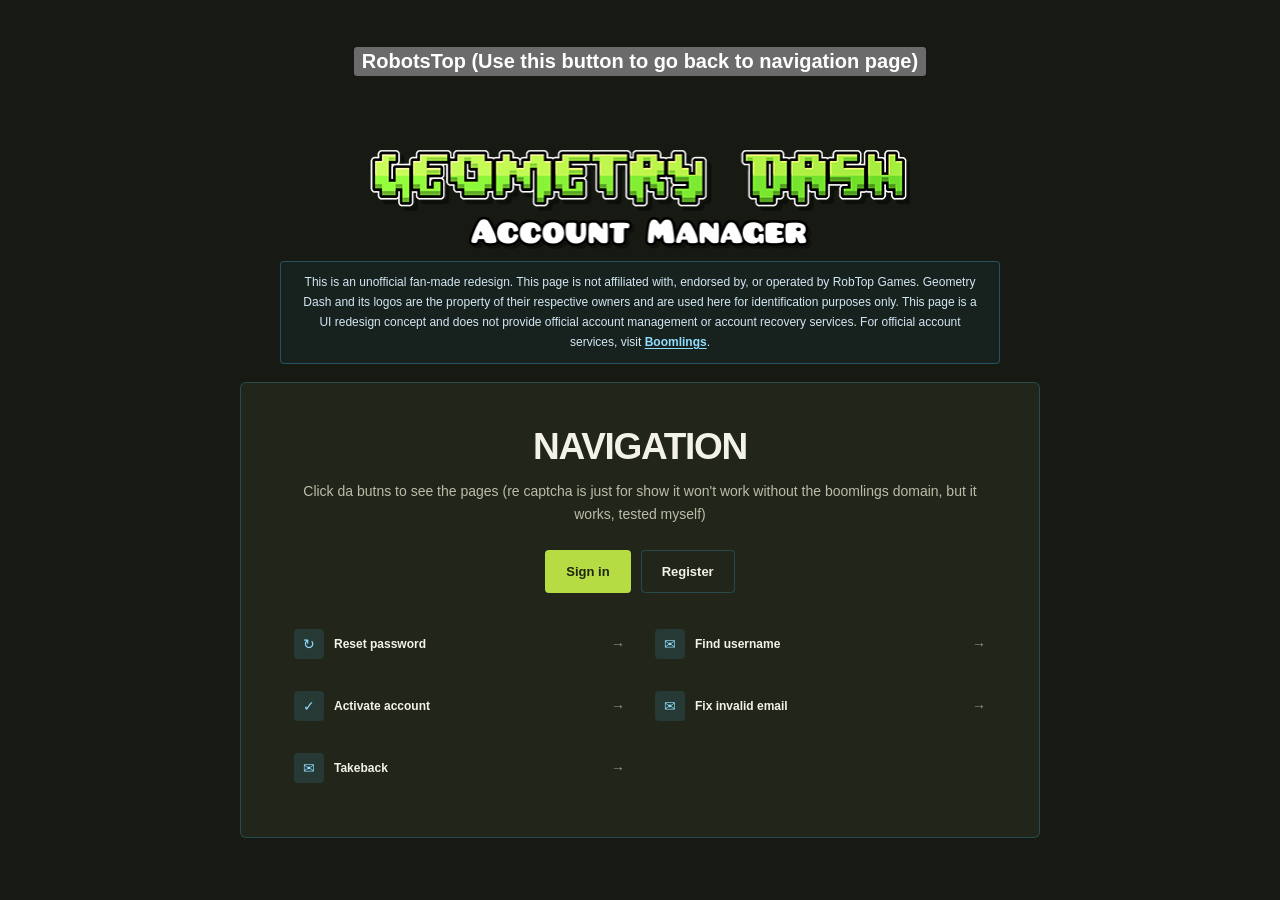
<file: index.html>
<!doctype html>
<html lang="en">

<head>
    <meta charset="utf-8">
    <meta name="viewport" content="width=device-width, initial-scale=1">
    <meta name="theme-color" content="#171a12">
    <title>RobotsTop</title>
    <link rel="stylesheet" href="css/style.css">
    <script src="js/app.js" defer></script>
</head>

<body>
    <div class="page-shell">
        <header class="site-header">
            <a class="brand" href="index.html" aria-label="RobotsTop home">
                <button>RobotsTop (Use this button to go back to navigation page)</button>
            </a>
        </header>
        <main class="welcome-layout">
            <figure class="official-logo">
                <img src="images/thing.png" alt="Geometry Dash account manager logo">
                <figcaption class="site-notice">This is an unofficial fan-made redesign. This page is not affiliated
                    with, endorsed by, or operated by RobTop Games. Geometry Dash and its logos are the property of
                    their respective owners and are used here for identification purposes only. This page is a UI
                    redesign concept and does not provide official account management or account recovery services. For
                    official account services, visit <a href="https://www.boomlings.com/">Boomlings</a>.</figcaption>
            </figure>
            <section class="welcome-card" aria-labelledby="welcome-title">
                <h1 id="welcome-title">NAVIGATION</h1>
                <p class="welcome-copy">Click da butns to see the pages (re captcha is just for show it won't work
                    without the boomlings domain, but it works, tested myself)</p>
                <div class="welcome-actions">
                    <a class="button button-primary" href="pages/accountManager.html">Sign in</a>
                    <a class="button button-secondary" href="pages/register.html">Register</a>
                </div>
                <nav class="help-grid" aria-label="Account options">
                    <a class="help-link" href="pages/lostPassword.html"><span class="help-icon"
                            aria-hidden="true">↻</span><strong>Reset password</strong><span class="help-arrow"
                            aria-hidden="true">→</span></a>

                    <a class="help-link" href="pages/lostUsername.html"><span class="help-icon"
                            aria-hidden="true">✉</span><strong>Find username</strong><span class="help-arrow"
                            aria-hidden="true">→</span></a>

                    <a class="help-link" href="pages/resendActivation.html"><span class="help-icon"
                            aria-hidden="true">✓</span><strong>Activate account</strong><span class="help-arrow"
                            aria-hidden="true">→</span></a>

                    <a class="help-link" href="pages/invalidEmail.html"><span class="help-icon"
                            aria-hidden="true">✉</span><strong>Fix invalid email</strong><span class="help-arrow"
                            aria-hidden="true">→</span></a>

                    <a class="help-link" href="pages/takeback.html"><span class="help-icon"
                            aria-hidden="true">✉</span><strong>Takeback</strong><span class="help-arrow"
                            aria-hidden="true">→</span></a>
                </nav>
            </section>
        </main>
    </div>
</body>

</html>
</file>
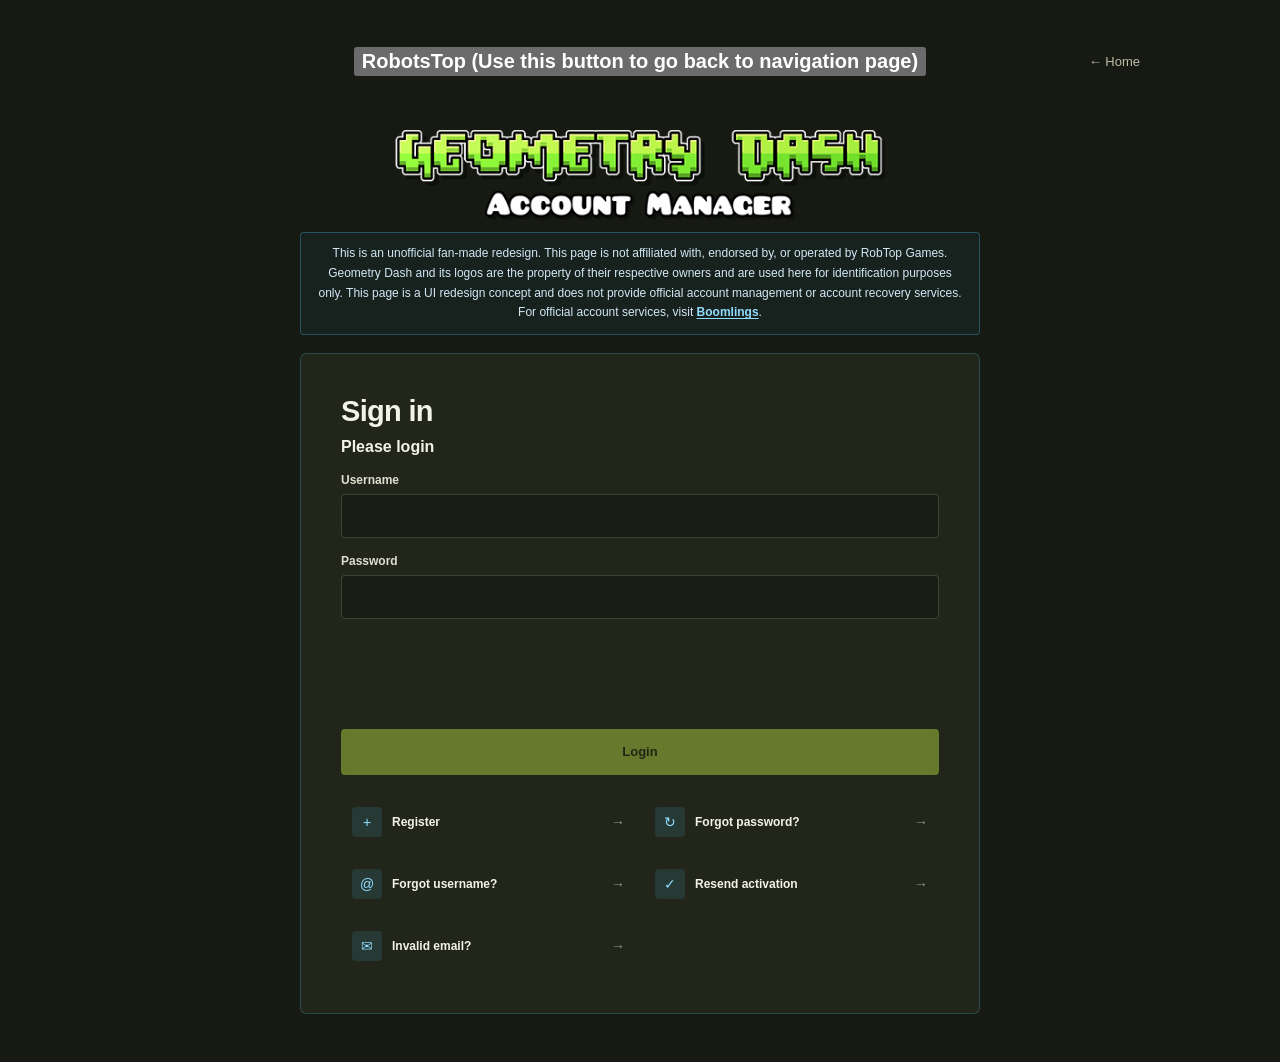
<file: pages/accountManager.html>
<!doctype html>
<html lang="en">

<head>
	<meta charset="utf-8">
	<meta name="viewport" content="width=device-width, initial-scale=1">
	<meta name="theme-color" content="#171a12">
	<title>Sign in | RobotsTop</title>
	<link rel="stylesheet" href="../css/style.css">
	<script src="../js/app.js" defer></script>
	<script src="https://www.google.com/recaptcha/api.js" async defer></script>
</head>

<body>
	<div class="page-shell">
		<header class="site-header">
			<a class="brand" href="../index.html" aria-label="RobotsTop home">
				<button>RobotsTop (Use this button to go back to navigation page)</button>
			</a>
			<a class="header-link" href="../index.html">← Home</a>
		</header>
		<main class="form-layout">
			<figure class="official-logo">
				<img src="../images/thing.png" alt="Geometry Dash account manager logo">
				<figcaption class="site-notice">This is an unofficial fan-made redesign. This page is not affiliated
					with, endorsed by, or operated by RobTop Games. Geometry Dash and its logos are the property of
					their respective owners and are used here for identification purposes only. This page is a UI
					redesign concept and does not provide official account management or account recovery services. For
					official account services, visit <a href="https://www.boomlings.com/">Boomlings</a>.</figcaption>
			</figure>
			<section class="form-card">
				<h1>Sign in</h1>
				<form name="login-form" id="login-form" method="post" action="./accountManagement.php">
					<fieldset>
						<legend>Please login</legend>
						<div class="field">
							<label for="username">Username</label>
							<input tabindex="1" accesskey="u" name="username" type="text" maxlength="30" id="username"
								autocomplete="username">
						</div>
						<div class="field">
							<label for="password">Password</label>
							<input tabindex="2" accesskey="p" name="password" type="password" maxlength="64"
								id="password" autocomplete="current-password">
						</div>
						<div class="captcha-wrap">
							<div class="g-recaptcha" data-sitekey="6LeLCGcUAAAAACTr37ion5rWw-yDlAuFxDJgRz6w"
								data-callback="enableBtn"></div>
						</div>
						<button type="submit" id="button1" name="cmdlogin" value="Login" class="submit-button"
							disabled>Login</button>
					</fieldset>
				</form>
				<nav class="help-grid account-options" aria-label="Account options">
					<a class="help-link" href="./register.php"><span class="help-icon"
							aria-hidden="true">+</span><strong>Register</strong><span class="help-arrow"
							aria-hidden="true">→</span></a>
					<a class="help-link" href="./lostpassword.php"><span class="help-icon"
							aria-hidden="true">↻</span><strong>Forgot password?</strong><span class="help-arrow"
							aria-hidden="true">→</span></a>
					<a class="help-link" href="./lostusername.php"><span class="help-icon"
							aria-hidden="true">@</span><strong>Forgot username?</strong><span class="help-arrow"
							aria-hidden="true">→</span></a>
					<a class="help-link" href="./resendActivation.php"><span class="help-icon"
							aria-hidden="true">✓</span><strong>Resend activation</strong><span class="help-arrow"
							aria-hidden="true">→</span></a>
					<a class="help-link" href="./invalidEmail.php"><span class="help-icon"
							aria-hidden="true">✉</span><strong>Invalid email?</strong><span class="help-arrow"
							aria-hidden="true">→</span></a>
				</nav>
			</section>
		</main>
	</div>
</body>

</html>
</file>
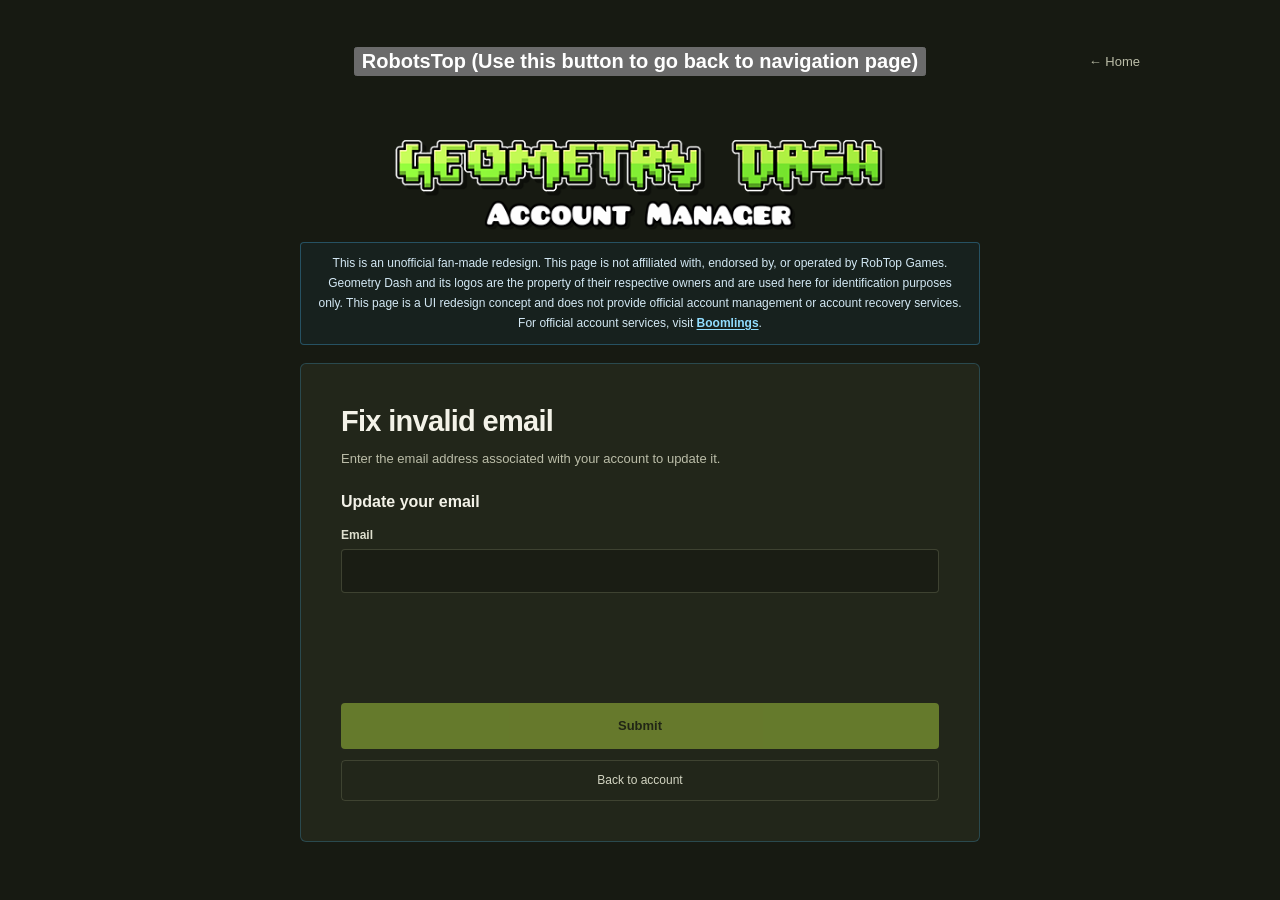
<file: pages/invalidEmail.html>
<!doctype html>
<html lang="en">

<head>
	<meta charset="utf-8">
	<meta name="viewport" content="width=device-width, initial-scale=1">
	<meta name="theme-color" content="#171a12">
	<title>Fix invalid email | RobotsTop</title>
	<link rel="stylesheet" href="../css/style.css">
	<script src="../js/app.js" defer></script>
	<script src="https://www.google.com/recaptcha/api.js" async defer></script>
</head>

<body>
	<div class="page-shell">
		<header class="site-header">
			<a class="brand" href="../index.html" aria-label="RobotsTop home">
				<button>RobotsTop (Use this button to go back to navigation page)</button>
			</a>
			<a class="header-link" href="../index.html">← Home</a>
		</header>
		<main class="form-layout">
			<figure class="official-logo">
				<img src="../images/thing.png" alt="Geometry Dash account manager logo">
				<figcaption class="site-notice">This is an unofficial fan-made redesign. This page is not affiliated
					with, endorsed by, or operated by RobTop Games. Geometry Dash and its logos are the property of
					their respective owners and are used here for identification purposes only. This page is a UI
					redesign concept and does not provide official account management or account recovery services. For
					official account services, visit <a href="https://www.boomlings.com/">Boomlings</a>.</figcaption>
			</figure>
			<section class="form-card">
				<h1>Fix invalid email</h1>
				<p class="form-intro">Enter the email address associated with your account to update it.</p>
				<form action="invalidEmail.php" method="post" enctype="multipart/form-data">
					<fieldset>
						<legend>Update your email</legend>
						<div class="field"><label for="email">Email</label><input name="email" type="text" id="email"
								maxlength="75" autocomplete="email"></div>
						<div class="captcha-wrap">
							<div class="g-recaptcha" data-sitekey="6LeLCGcUAAAAACTr37ion5rWw-yDlAuFxDJgRz6w"
								data-callback="enableBtn"></div>
						</div>
						<button type="submit" id="button1" name="invalidEmail" value="Add Email" class="submit-button"
							disabled>Submit</button>
					</fieldset>
				</form>
				<form class="back-form" action="./accountManagement.php" method="post"><button class="back-button"
						name="back" type="submit" value="Back">Back to account</button></form>
			</section>
		</main>
	</div>
</body>

</html>
</file>
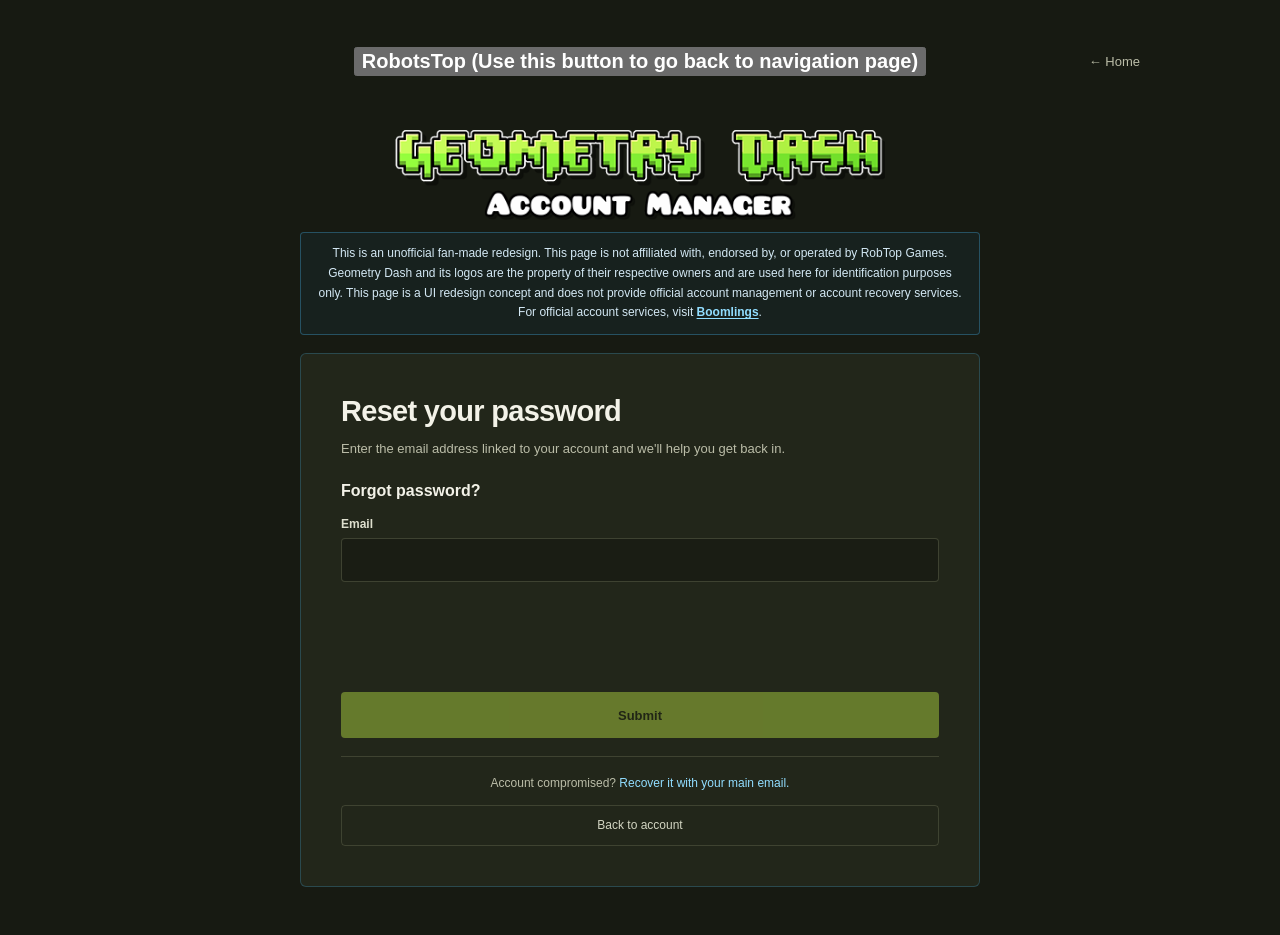
<file: pages/lostPassword.html>
<!doctype html>
<html lang="en">

<head>
	<meta charset="utf-8">
	<meta name="viewport" content="width=device-width, initial-scale=1">
	<meta name="theme-color" content="#171a12">
	<title>Reset password | RobotsTop</title>
	<link rel="stylesheet" href="../css/style.css">
	<script src="../js/app.js" defer></script>
	<script src="https://www.google.com/recaptcha/api.js" async defer></script>
</head>

<body>
	<div class="page-shell">
		<header class="site-header">
			<a class="brand" href="../index.html" aria-label="RobotsTop home">
				<button>RobotsTop (Use this button to go back to navigation page)</button>
			</a>
			<a class="header-link" href="../index.html">← Home</a>
		</header>
		<main class="form-layout">
			<figure class="official-logo">
				<img src="../images/thing.png" alt="Geometry Dash account manager logo">
				<figcaption class="site-notice">This is an unofficial fan-made redesign. This page is not affiliated
					with, endorsed by, or operated by RobTop Games. Geometry Dash and its logos are the property of
					their respective owners and are used here for identification purposes only. This page is a UI
					redesign concept and does not provide official account management or account recovery services. For
					official account services, visit <a href="https://www.boomlings.com/">Boomlings</a>.</figcaption>
			</figure>
			<section class="form-card">
				<h1>Reset your password</h1>
				<p class="form-intro">Enter the email address linked to your account and we'll help you get back in.</p>
				<form action="./lostpassword.php" method="post" enctype="multipart/form-data">
					<fieldset>
						<legend>Forgot password?</legend>
						<div class="field"><label for="email">Email</label><input name="email" type="text" id="email"
								maxlength="255" autocomplete="email"></div>
						<div class="captcha-wrap">
							<div class="g-recaptcha" data-sitekey="6LeLCGcUAAAAACTr37ion5rWw-yDlAuFxDJgRz6w"
								data-callback="enableBtn"></div>
						</div>
						<button type="submit" id="button1" name="lostpass" value="lostpass" class="submit-button"
							disabled>Submit</button>
					</fieldset>
				</form>
				<p class="form-footnote">Account compromised? <a href="./takeback.php">Recover it with your main
						email.</a></p>
				<form class="back-form" action="./accountManagement.php" method="post"><button class="back-button"
						name="back" type="submit" value="Back">Back to account</button></form>
			</section>
		</main>
	</div>
</body>

</html>
</file>
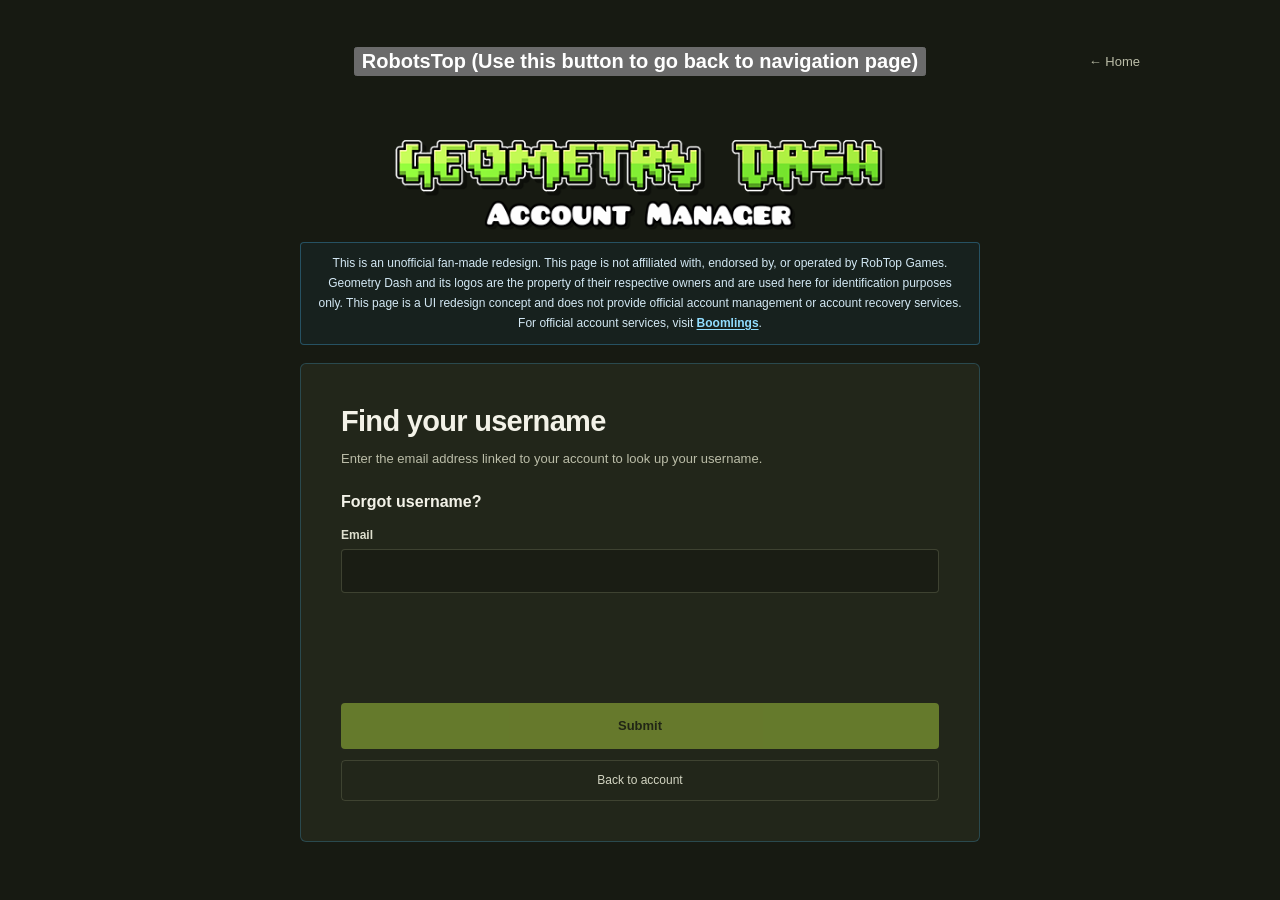
<file: pages/lostUsername.html>
<!doctype html>
<html lang="en">

<head>
	<meta charset="utf-8">
	<meta name="viewport" content="width=device-width, initial-scale=1">
	<meta name="theme-color" content="#171a12">
	<title>Find username | RobotsTop</title>
	<link rel="stylesheet" href="../css/style.css">
	<script src="../js/app.js" defer></script>
	<script src="https://www.google.com/recaptcha/api.js" async defer></script>
</head>

<body>
	<div class="page-shell">
		<header class="site-header">
			<a class="brand" href="../index.html" aria-label="RobotsTop home">
				<button>RobotsTop (Use this button to go back to navigation page)</button>
			</a>
			<a class="header-link" href="../index.html">← Home</a>
		</header>
		<main class="form-layout">
			<figure class="official-logo">
				<img src="../images/thing.png" alt="Geometry Dash account manager logo">
				<figcaption class="site-notice">This is an unofficial fan-made redesign. This page is not affiliated
					with, endorsed by, or operated by RobTop Games. Geometry Dash and its logos are the property of
					their respective owners and are used here for identification purposes only. This page is a UI
					redesign concept and does not provide official account management or account recovery services. For
					official account services, visit <a href="https://www.boomlings.com/">Boomlings</a>.</figcaption>
			</figure>
			<section class="form-card">
				<h1>Find your username</h1>
				<p class="form-intro">Enter the email address linked to your account to look up your username.</p>
				<form action="./lostusername.php" method="post" enctype="multipart/form-data">
					<fieldset>
						<legend>Forgot username?</legend>
						<div class="field"><label for="email">Email</label><input name="email" type="text" id="email"
								maxlength="75" autocomplete="email"></div>
						<div class="captcha-wrap">
							<div class="g-recaptcha" data-sitekey="6LeLCGcUAAAAACTr37ion5rWw-yDlAuFxDJgRz6w"
								data-callback="enableBtn"></div>
						</div>
						<button type="submit" id="button1" name="lostusername" value="lostusername"
							class="submit-button" disabled>Submit</button>
					</fieldset>
				</form>
				<form class="back-form" action="./accountManagement.php" method="post"><button class="back-button"
						name="back" type="submit" value="Back">Back to account</button></form>
			</section>
		</main>
	</div>
</body>

</html>
</file>
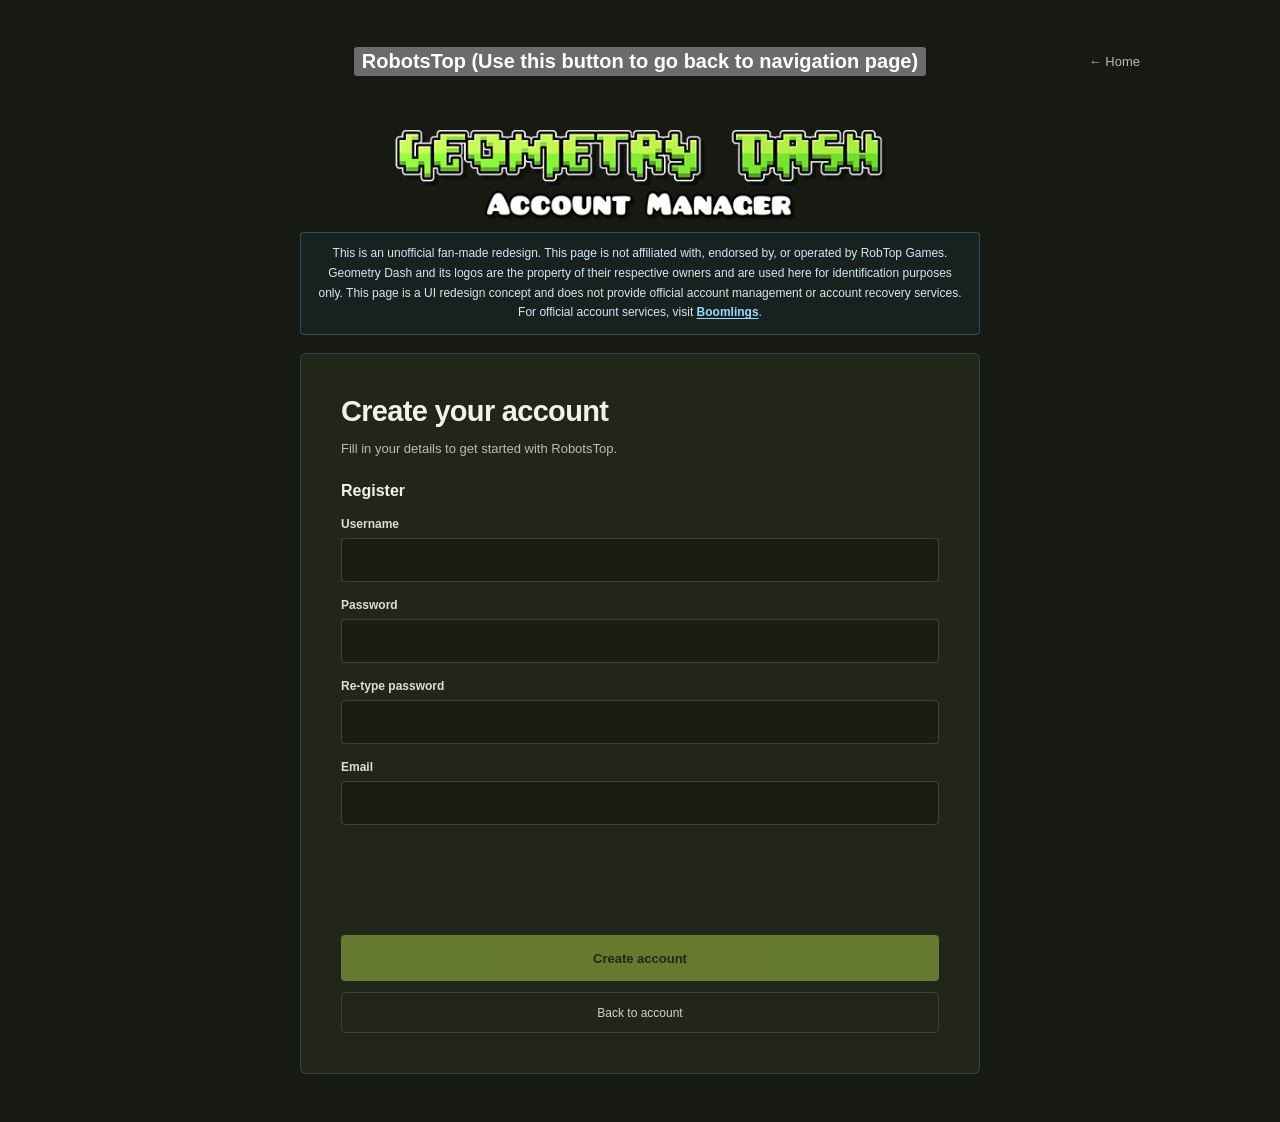
<file: pages/register.html>
<!doctype html>
<html lang="en">

<head>
	<meta charset="utf-8">
	<meta name="viewport" content="width=device-width, initial-scale=1">
	<meta name="theme-color" content="#171a12">
	<title>Create account | RobotsTop</title>
	<link rel="stylesheet" href="../css/style.css">
	<script src="../js/app.js" defer></script>
	<script src="https://www.google.com/recaptcha/api.js" async defer></script>
</head>

<body>
	<div class="page-shell">
		<header class="site-header">
			<a class="brand" href="../index.html" aria-label="RobotsTop home">
				<button>RobotsTop (Use this button to go back to navigation page)</button>
			</a>
			<a class="header-link" href="../index.html">← Home</a>
		</header>
		<main class="form-layout">
			<figure class="official-logo">
				<img src="../images/thing.png" alt="Geometry Dash account manager logo">
				<figcaption class="site-notice">This is an unofficial fan-made redesign. This page is not affiliated
					with, endorsed by, or operated by RobTop Games. Geometry Dash and its logos are the property of
					their respective owners and are used here for identification purposes only. This page is a UI
					redesign concept and does not provide official account management or account recovery services. For
					official account services, visit <a href="https://www.boomlings.com/">Boomlings</a>.</figcaption>
			</figure>
			<section class="form-card">
				<h1>Create your account</h1>
				<p class="form-intro">Fill in your details to get started with RobotsTop.</p>
				<form action="./register.php" method="post">
					<fieldset>
						<legend>Register</legend>
						<div class="field"><label for="username">Username</label><input name="username" type="text"
								id="username" maxlength="15" value="" size="30" autocomplete="username"></div>
						<div class="field"><label for="password">Password</label><input name="password" type="password"
								id="password" maxlength="64" value="" size="30" autocomplete="new-password"></div>
						<div class="field"><label for="password2">Re-type password</label><input name="password2"
								type="password" id="password2" maxlength="64" value="" size="30"
								autocomplete="new-password"></div>
						<div class="field"><label for="email">Email</label><input name="email" type="text" id="email"
								maxlength="75" value="" size="30" autocomplete="email"></div>
						<div class="captcha-wrap">
							<div class="g-recaptcha" data-sitekey="6LeLCGcUAAAAACTr37ion5rWw-yDlAuFxDJgRz6w"
								data-callback="enableBtn"></div>
						</div>
						<button type="submit" id="button1" name="register" value="register" class="submit-button"
							disabled>Create account</button>
					</fieldset>
				</form>
				<form class="back-form" action="./accountManagement.php" method="post"><button class="back-button"
						name="back" type="submit" value="Back">Back to account</button></form>
			</section>
		</main>
	</div>
</body>

</html>
</file>
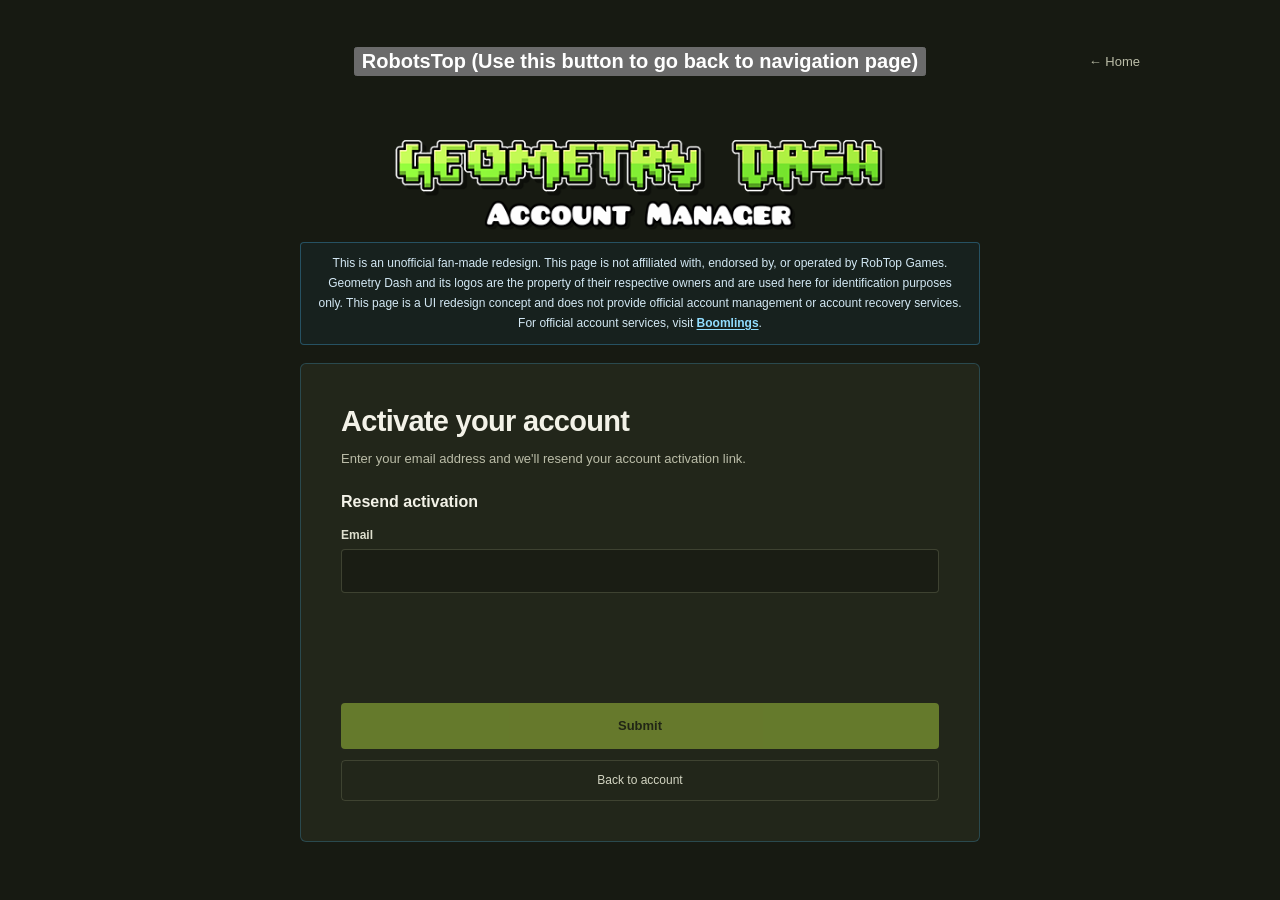
<file: pages/resendActivation.html>
<!doctype html>
<html lang="en">

<head>
	<meta charset="utf-8">
	<meta name="viewport" content="width=device-width, initial-scale=1">
	<meta name="theme-color" content="#171a12">
	<title>Activate account | RobotsTop</title>
	<link rel="stylesheet" href="../css/style.css">
	<script src="../js/app.js" defer></script>
	<script src="https://www.google.com/recaptcha/api.js" async defer></script>
</head>

<body>
	<div class="page-shell">
		<header class="site-header">
			<a class="brand" href="../index.html" aria-label="RobotsTop home">
				<button>RobotsTop (Use this button to go back to navigation page)</button>
			</a>
			<a class="header-link" href="../index.html">← Home</a>
		</header>
		<main class="form-layout">
			<figure class="official-logo">
				<img src="../images/thing.png" alt="Geometry Dash account manager logo">
				<figcaption class="site-notice">This is an unofficial fan-made redesign. This page is not affiliated
					with, endorsed by, or operated by RobTop Games. Geometry Dash and its logos are the property of
					their respective owners and are used here for identification purposes only. This page is a UI
					redesign concept and does not provide official account management or account recovery services. For
					official account services, visit <a href="https://www.boomlings.com/">Boomlings</a>.</figcaption>
			</figure>
			<section class="form-card">
				<h1>Activate your account</h1>
				<p class="form-intro">Enter your email address and we'll resend your account activation link.</p>
				<form action="./resendActivation.php" method="post" enctype="multipart/form-data">
					<fieldset>
						<legend>Resend activation</legend>
						<div class="field"><label for="email">Email</label><input name="email" type="text" id="email"
								maxlength="75" autocomplete="email"></div>
						<div class="captcha-wrap">
							<div class="g-recaptcha" data-sitekey="6LeLCGcUAAAAACTr37ion5rWw-yDlAuFxDJgRz6w"
								data-callback="enableBtn"></div>
						</div>
						<button type="submit" id="button1" name="resend" value="resend" class="submit-button"
							disabled>Submit</button>
					</fieldset>
				</form>
				<form class="back-form" action="./accountManagement.php" method="post"><button class="back-button"
						name="back" type="submit" value="Back">Back to account</button></form>
			</section>
		</main>
	</div>
</body>

</html>
</file>
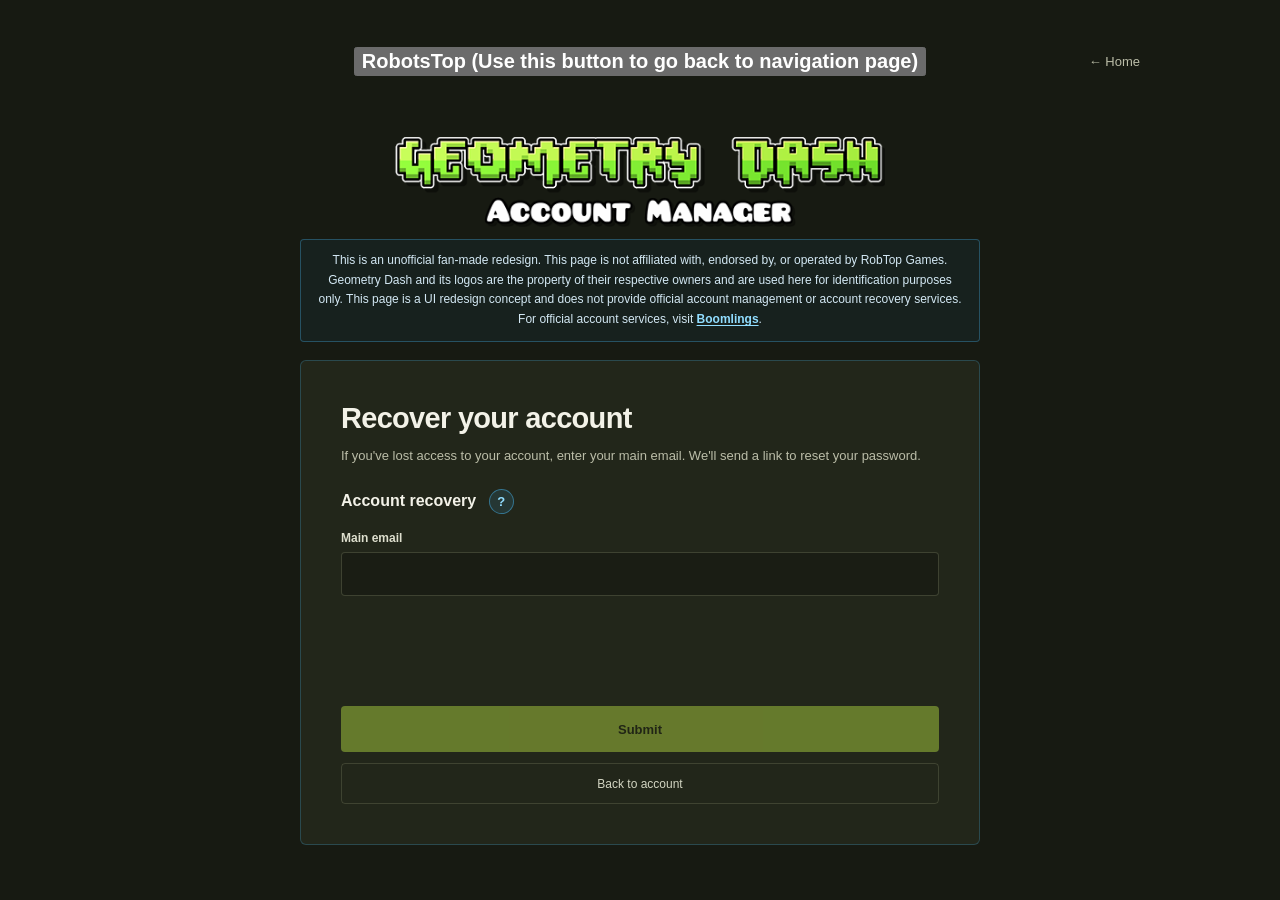
<file: pages/takeback.html>
<!doctype html>
<html lang="en">

<head>
    <meta charset="utf-8">
    <meta name="viewport" content="width=device-width, initial-scale=1">
    <meta name="theme-color" content="#171a12">
    <title>Recover account | RobotsTop</title>
    <link rel="stylesheet" href="../css/style.css">
    <script src="../js/app.js" defer></script>
    <script src="https://www.google.com/recaptcha/api.js" async defer></script>
</head>

<body>
    <div class="page-shell">
        <header class="site-header">
            <a class="brand" href="../index.html" aria-label="RobotsTop home">
                <button>RobotsTop (Use this button to go back to navigation page)</button>
            </a>
            <a class="header-link" href="../index.html">← Home</a>
        </header>
        <main class="form-layout">
            <figure class="official-logo">
                <img src="../images/thing.png" alt="Geometry Dash account manager logo">
                <figcaption class="site-notice">This is an unofficial fan-made redesign. This page is not affiliated
                    with, endorsed by, or operated by RobTop Games. Geometry Dash and its logos are the property of
                    their respective owners and are used here for identification purposes only. This page is a UI
                    redesign concept and does not provide official account management or account recovery services. For
                    official account services, visit <a href="https://www.boomlings.com/">Boomlings</a>.</figcaption>
            </figure>
            <section class="form-card">
                <h1>Recover your account</h1>
                <p class="form-intro">If you've lost access to your account, enter your main email. We'll send a link to
                    reset your password.</p>
                <form action="./takeback.php" method="post">
                    <fieldset>
                        <legend>Account recovery <button id="infoButton" class="info-button" type="button"
                                aria-label="More information about account recovery" aria-haspopup="dialog"
                                aria-controls="infoModal" aria-expanded="false">?</button></legend>
                        <div class="field"><label for="email">Main email</label><input name="email" type="text"
                                id="email" maxlength="75" autocomplete="email"></div>
                        <div class="captcha-wrap">
                            <div class="g-recaptcha" data-sitekey="6LeLCGcUAAAAACTr37ion5rWw-yDlAuFxDJgRz6w"
                                data-callback="enableBtn"></div>
                        </div>
                        <button type="submit" id="button1" name="takeback" value="takeback" class="submit-button"
                            disabled>Submit</button>
                    </fieldset>
                </form>
                <form class="back-form" action="./accountManagement.php" method="post"><button class="back-button"
                        name="back" type="submit" value="Back">Back to account</button></form>
            </section>
        </main>
    </div>
    <dialog id="infoModal" class="modal" aria-labelledby="modalTitle">
        <section class="modal-content">
            <button class="close" type="button" aria-label="Close dialog">&times;</button>
            <h2 id="modalTitle">About account recovery</h2>
            <h3>Recover account</h3>
            <p>Sends a recovery link to the main email of the account. The link resets the password, removes any
                recovery email and cancels any pending email change. It is valid for 1 hour.</p>
            <h3>Main email priority</h3>
            <p>The main email always has priority. Whoever controls it can always reclaim the account, even if someone
                else knows the password or has added a recovery email.</p>
            <h3>When to use</h3>
            <p>Use this if your password was changed without your consent, or if a recovery email you did not add
                appears on your account. A normal password reset is enough for a forgotten password.</p>
        </section>
    </dialog>
</body>

</html>
</file>
<file: css/style.css>
:root {
  color-scheme: dark;
  --page: #171a12;
  --surface: #22261a;
  --surface-raised: #2b301e;
  --text: #f3f2e8;
  --muted: #bbbda8;
  --accent: #b6dc43;
  --accent-bright: #e5ee79;
  --blue: #45b7f2;
  --blue-bright: #91ddff;
  --line: rgba(224, 232, 183, .15);
  --font-body: "Segoe UI", Tahoma, sans-serif;
  --font-heading: "Trebuchet MS", "Segoe UI", sans-serif;
}

* {
  box-sizing: border-box;
}

html {
  min-width: 320px;
  min-height: 100%;

  background: var(--page);
}

body {
  min-height: 100vh;
  margin: 0;
  color: var(--text);
  background: radial-gradient(ellipse at 50% 0, rgba(125, 148, 48, .17), transparent 44%), var(--page);
  font-family: var(--font-body);
  -webkit-font-smoothing: antialiased;
}

a {
  color: inherit;
}

button,
input {
  font: inherit;
}

button,
a {
  -webkit-tap-highlight-color: transparent;
}

.page-shell {
  width: min(1000px, calc(100% - 32px));
  min-height: 100vh;
  margin: 0 auto;
  display: flex;
  flex-direction: column;
  animation: page-enter .4s ease both;
}

.site-header {
  min-height: 122px;
  position: relative;
  display: flex;
  align-items: center;
  justify-content: center;
}

.brand {
  display: inline-flex;
  align-items: center;
  gap: 10px;
  color: var(--text);
  text-decoration: none;
  font: 700 20px var(--font-heading);
  letter-spacing: -.5px;
  transition: transform .2s ease;
}

.brand:hover {
  transform: translateY(-2px);
}

.header-link {
  position: absolute;
  right: 0;
  color: var(--muted);
  text-decoration: none;
  font-size: 13px;
  transition: color .2s ease;
}

.header-link:hover,
.header-link:focus-visible {
  color: var(--blue-bright);
}

.welcome-layout {
  width: min(800px, 100%);
  margin: auto;
  padding: 18px 0 52px;
}

.welcome-card,
.form-card {
  border: 1px solid rgba(69, 183, 242, .24);
  border-radius: 20px;
  background: linear-gradient(145deg, rgba(37, 42, 28, .98), rgba(30, 34, 24, .98));
  box-shadow: 0 18px 48px rgba(0, 0, 0, .22);
}

.welcome-card {
  padding: clamp(24px, 6vw, 42px);
}

.official-logo {
  margin: 0 0 18px;
  text-align: center;
}

.official-logo img {
  display: block;
  width: min(540px, 72%);
  max-height: 100px;
  object-fit: contain;
  margin: 0 auto 12px;
}

.official-logo img.is-fallback {
  width: 76px;
  height: 76px;
}

.site-notice {
  width: min(720px, 100%);
  margin: 0 auto;
  padding: 11px 15px;
  border: 1px solid rgba(69, 183, 242, .32);
  border-radius: 10px;
  color: #d3e8f4;
  background: rgba(35, 101, 138, .17);
  font-size: 12px;
  line-height: 1.65;
}

.site-notice a {
  color: var(--blue-bright);
  font-weight: 700;
  text-underline-offset: 2px;
}

.site-notice a:hover {
  color: white;
}

h1,
h2,
h3,
p {
  margin-top: 0;
}

.welcome-card h1 {
  margin-bottom: 10px;
  font: 700 clamp(28px, 6vw, 37px)/1.2 var(--font-heading);
  letter-spacing: -1.3px;
  text-align: center;
}

.welcome-card h1 span {
  color: var(--blue-bright);
}

.welcome-copy {
  margin-bottom: 24px;
  color: var(--muted);
  font-size: 14px;
  line-height: 1.65;
  text-align: center;
}

.welcome-actions {
  display: flex;
  justify-content: center;
  flex-wrap: wrap;
  gap: 10px;
  margin-bottom: 24px;
}






.button {
  min-height: 43px;
  display: inline-flex;
  align-items: center;
  justify-content: center;
  padding: 0 20px;
  border: 1px solid transparent;
  border-radius: 10px;
  text-decoration: none;
  font-size: 13px;
  font-weight: 700;
  transition: transform .18s ease, box-shadow .18s ease, background .18s ease, border-color .18s ease;
}

.button:hover,
.button:focus-visible {
  transform: translateY(-2px);
}

.button-primary {
  color: #202510;
  background: linear-gradient(115deg, var(--accent-bright), var(--accent));
  box-shadow: 0 6px 18px rgba(182, 220, 67, .16);
}

.button-primary:hover,
.button-primary:focus-visible {
  box-shadow: 0 9px 23px rgba(182, 220, 67, .25);
}

.button-secondary {
  color: var(--text);
  border-color: rgba(69, 183, 242, .34);
  background: rgba(69, 183, 242, .06);
}

.button-secondary:hover,
.button-secondary:focus-visible {
  border-color: var(--blue);
  background: rgba(69, 183, 242, .14);
}


.help-grid {
  display: grid;
  grid-template-columns: 1fr 1fr;
  gap: 8px;
}

.help-link {
  min-width: 0;
  min-height: 54px;
  display: flex;
  align-items: center;
  gap: 10px;
  padding: 10px;
  border: 1px solid transparent;
  border-radius: 11px;
  color: inherit;
  text-decoration: none;
  transition: transform .18s ease, background .18s ease, border-color .18s ease;
}

.help-link:hover,
.help-link:focus-visible {
  transform: translateY(-2px);
  border-color: var(--line);
  background: rgba(255, 255, 255, .035);
}

.help-icon {
  width: 30px;
  height: 30px;
  flex: 0 0 30px;
  display: grid;
  place-items: center;
  border-radius: 9px;
  color: var(--blue-bright);
  background: rgba(69, 183, 242, .13);
  font-size: 14px;
}

.help-link strong {
  overflow: hidden;
  font-size: 12px;
  font-weight: 600;
  text-overflow: ellipsis;
  white-space: nowrap;
}

.help-arrow {
  margin-left: auto;
  color: #92977c;
  font-size: 14px;
  transition: color .18s ease, transform .18s ease;
}

.help-link:hover .help-arrow {
  transform: translateX(2px);
  color: var(--blue-bright);
}

.form-layout {
  width: min(680px, 100%);
  margin: auto;
  padding: 8px 0 48px;
}

.form-card {
  padding: clamp(24px, 6vw, 40px);
}

.form-eyebrow {
  margin-bottom: 9px;
  color: var(--blue-bright);
  font-size: 11px;
  font-weight: 700;
  letter-spacing: .06em;
  text-transform: uppercase;
}

.form-card h1 {
  margin-bottom: 9px;
  font: 700 29px/1.2 var(--font-heading);
  letter-spacing: -.7px;
}

.form-intro {
  margin-bottom: 23px;
  color: var(--muted);
  font-size: 13px;
  line-height: 1.65;
}

.form-card fieldset {
  min-width: 0;
  margin: 0;
  padding: 0;
  border: 0;
}

.account-options {
  margin-top: 20px;
}

.form-card legend {
  margin-bottom: 17px;
  padding: 0;
  color: var(--text);
  font: 700 16px var(--font-heading);
}

.form-card legend .info-button {
  margin-left: 8px;
}

.field {
  margin-bottom: 16px;
}

.field label {
  display: block;
  margin-bottom: 7px;
  color: #dedfce;
  font-size: 12px;
  font-weight: 600;
}

.field input {
  width: 100%;
  height: 44px;
  padding: 0 12px;
  border: 1px solid rgba(224, 232, 183, .18);
  border-radius: 9px;
  outline: none;
  color: var(--text);
  background: rgba(14, 16, 11, .38);
  transition: border-color .18s ease, box-shadow .18s ease;
}

.field input::placeholder {
  color: #82866f;
}

.field input:hover {
  border-color: rgba(69, 183, 242, .5);
}

.field input:focus {
  border-color: var(--blue);
  background: rgba(14, 16, 11, .55);
  box-shadow: 0 0 0 3px rgba(69, 183, 242, .14);
}

.captcha-wrap {
  min-height: 78px;
  display: flex;
  align-items: center;
  overflow-x: auto;
  margin: 4px 0 16px;
}

.g-recaptcha {
  max-width: 100%;
}

.submit-button {
  width: 100%;
  min-height: 46px;
  border: 0;
  border-radius: 10px;
  color: #202510;
  background: linear-gradient(115deg, var(--accent-bright), var(--accent));
  box-shadow: 0 6px 18px rgba(182, 220, 67, .13);
  cursor: pointer;
  font-size: 13px;
  font-weight: 700;
  transition: transform .18s ease, box-shadow .18s ease, opacity .18s ease;
}

.submit-button:not(:disabled):hover {
  transform: translateY(-2px);
  box-shadow: 0 9px 22px rgba(182, 220, 67, .23);
}

.submit-button:disabled {
  opacity: .46;
  cursor: not-allowed;
  box-shadow: none;
}

.submit-button.is-loading {
  position: relative;
  color: transparent;
}

.submit-button.is-loading::after {
  position: absolute;
  top: 50%;
  left: 50%;
  width: 17px;
  height: 17px;
  border: 2px solid rgba(32, 37, 16, .3);
  border-top-color: #202510;
  border-radius: 50%;
  content: "";
  transform: translate(-50%, -50%);
  animation: spin .75s linear infinite;
}

.back-form {
  margin-top: 11px;
}

.back-button {
  width: 100%;
  min-height: 41px;
  border: 1px solid var(--line);
  border-radius: 9px;
  color: #d3d5c2;
  background: transparent;
  cursor: pointer;
  font-size: 12px;
  transition: border-color .18s ease, background .18s ease, color .18s ease;
}

.back-button:hover,
.back-button:focus-visible {
  border-color: rgba(69, 183, 242, .5);
  color: white;
  background: rgba(69, 183, 242, .07);
}

.form-footnote {
  margin: 18px 0 0;
  padding-top: 16px;
  border-top: 1px solid var(--line);
  color: var(--muted);
  font-size: 12px;
  line-height: 1.7;
  text-align: center;
}

.form-footnote a {
  color: var(--blue-bright);
  text-decoration: none;
}

.form-footnote a:hover {
  text-decoration: underline;
}

.info-button {
  width: 25px;
  height: 25px;
  display: inline-grid;
  place-items: center;
  border: 1px solid rgba(69, 183, 242, .48);
  border-radius: 50%;
  color: var(--blue-bright);
  background: rgba(69, 183, 242, .12);
  cursor: pointer;
  font-size: 13px;
  transition: background .18s ease, transform .18s ease;
}

.info-button:hover {
  transform: translateY(-1px);
  background: rgba(69, 183, 242, .22);
}

.modal {
  position: fixed;
  z-index: 5;
  inset: 0;
  width: min(540px, calc(100% - 32px));
  max-width: none;
  max-height: calc(100% - 40px);
  margin: auto;
  padding: 0;
  overflow: visible;
  border: 0;
  color: var(--text);
  background: transparent;
}

.modal-content {
  width: 100%;
  max-height: calc(100vh - 40px);
  position: relative;
  overflow-y: auto;
  padding: 28px;
  border: 1px solid var(--line);
  border-radius: 17px;
  background: #25291c;
  box-shadow: 0 22px 65px rgba(0, 0, 0, .4);
  animation: modal-enter .2s ease both;
}

.modal::backdrop {
  background: rgba(8, 10, 5, .82);
}

.modal-content h2 {
  margin: 0 35px 20px 0;
  font: 700 22px var(--font-heading);
}

.modal-content h3 {
  margin: 18px 0 6px;
  color: var(--blue-bright);
  font-size: 13px;
}

.modal-content p {
  margin-bottom: 0;
  color: #c3c4b1;
  font-size: 12px;
  line-height: 1.7;
}

.close {
  position: absolute;
  top: 18px;
  right: 18px;
  width: 30px;
  height: 30px;
  border: 1px solid var(--line);
  border-radius: 8px;
  color: #d1d2c2;
  background: transparent;
  cursor: pointer;
  font-size: 20px;
  line-height: 1;
  transition: color .18s ease, background .18s ease;
}

.close:hover {
  color: white;
  background: rgba(255, 255, 255, .08);
}

:focus-visible {
  outline: 2px solid var(--accent-bright);
  outline-offset: 3px;
}

@keyframes page-enter {
  from {
    opacity: 0;
    transform: translateY(6px);
  }

  to {
    opacity: 1;
    transform: translateY(0);
  }
}

@keyframes modal-enter {
  from {
    opacity: 0;
    transform: translateY(8px) scale(.98);
  }

  to {
    opacity: 1;
    transform: translateY(0) scale(1);
  }
}

@keyframes fade-in {
  from {
    opacity: 0;
  }

  to {
    opacity: 1;
  }
}

@keyframes spin {
  to {
    transform: translate(-50%, -50%) rotate(360deg);
  }
}

@media (max-width: 560px) {
  .page-shell {
    width: min(100% - 24px, 460px);
  }

  .site-header {
    min-height: 104px;
  }

  .brand {
    font-size: 18px;
  }

  .header-link {
    font-size: 12px;
  }

  .help-grid {
    grid-template-columns: 1fr;
  }

  .welcome-layout {
    padding-top: 8px;
  }

  .form-layout {
    padding-top: 4px;
  }
}

@media (max-width: 390px) {
  .site-header {
    min-height: 94px;
  }

  .header-link {
    top: 12px;
    right: 2px;
  }

  .form-card,
  .welcome-card {
    padding: 22px 17px;
  }

  .g-recaptcha {
    transform: scale(.88);
    transform-origin: left center;
  }
}

@media (prefers-reduced-motion: reduce) {

  *,
  *::before,
  *::after {
    scroll-behavior: auto !important;
    animation-duration: .01ms !important;
    animation-iteration-count: 1 !important;
    transition-duration: .01ms !important;
  }
}

body {
  background: var(--page);
}

.page-shell {
  animation: none;
}

.brand {
  transition: none;
}

.brand:hover,
.button:hover,
.button:focus-visible,
.help-link:hover,
.help-link:focus-visible,
.submit-button:not(:disabled):hover,
.info-button:hover {
  transform: none;
}

.welcome-card,
.form-card,
.modal-content {
  border-radius: 6px;
  background: var(--surface);
  box-shadow: none;
}

.site-notice,
.button,
.submit-button,
.back-button,
.help-link,
.help-icon,
.field input,
.close {
  border-radius: 4px;
}

.site-notice {
  background: rgba(35, 101, 138, .1);
}

.button,
.submit-button {
  box-shadow: none;
  transition: background .12s ease, border-color .12s ease, color .12s ease, opacity .12s ease;
}

.button-primary,
.submit-button {
  background: var(--accent);
}

.button-primary:hover,
.button-primary:focus-visible,
.submit-button:not(:disabled):hover {
  background: var(--accent-bright);
  box-shadow: none;
}

.button-secondary {
  border-color: rgba(69, 183, 242, .24);
  background: transparent;
}

.button-secondary:hover,
.button-secondary:focus-visible {
  border-color: var(--blue);
  background: rgba(69, 183, 242, .08);
}

.help-link {
  transition: background .12s ease, border-color .12s ease;
}

.help-link:hover,
.help-link:focus-visible {
  background: rgba(255, 255, 255, .025);
}

.field input:focus {
  box-shadow: none;
}

.back-button,
.info-button,
.close {
  transition: background .12s ease, border-color .12s ease, color .12s ease;
}

.modal {
  background: transparent;
  animation: none;
}

.modal-content {
  animation: none;
}
</file>
